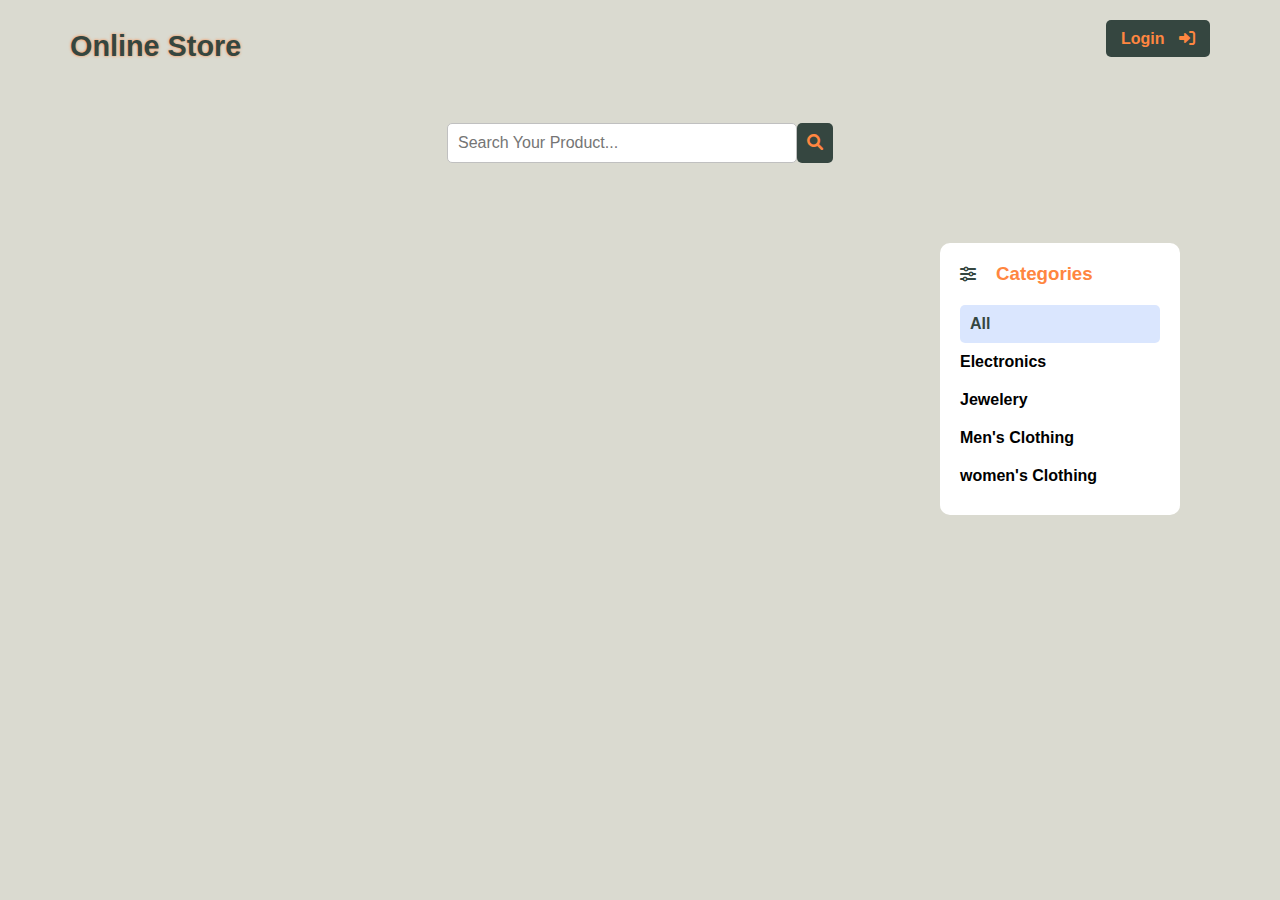
<file: index.html>
<!DOCTYPE html>
<html lang="en">
  <head>
    <meta charset="UTF-8" />
    <meta name="viewport" content="width=device-width, initial-scale=1.0" />
    <title>Online Store</title>
    <link
      rel="stylesheet"
      href="https://cdnjs.cloudflare.com/ajax/libs/font-awesome/6.0.0/css/all.min.css"
    />
    <link rel="stylesheet" href="./css/global.css" />
    <link rel="stylesheet" href="./css/index.css" />
  </head>
  <body>
    <header>
      <h3>Online Store</h3>
      <div>
        <a href="auth.html" id="login">
          Login 
          <i class="fa-solid fa-right-to-bracket"></i>
        </a>
        <a href="dashboard.html" id="dashboard">
          Dashboard
          <i class="fa-solid fa-house"></i>
        </a>
      </div>
    </header>
    <div id="search">
      <input type="text" placeholder="Search Your Product...">
      <button><i class="fa-solid fa-magnifying-glass"></i></button>
    </div>
    <div id="container">
      <div id="products"><span id="loader"></span></div>
      <div id="filter">
        <div>
          <i class="fa-solid fa-sliders"></i>
          <h3>Categories</h3>
        </div>
        <ul>
          <li class="selected">All</li>
          <li>Electronics</li>
          <li>Jewelery</li>
          <li>Men's Clothing</li>
          <li>women's Clothing</li>
        </ul>
      </div>
    </div>
    <script type="module" src="./index.js"></script>
  </body>
</html>
</file>
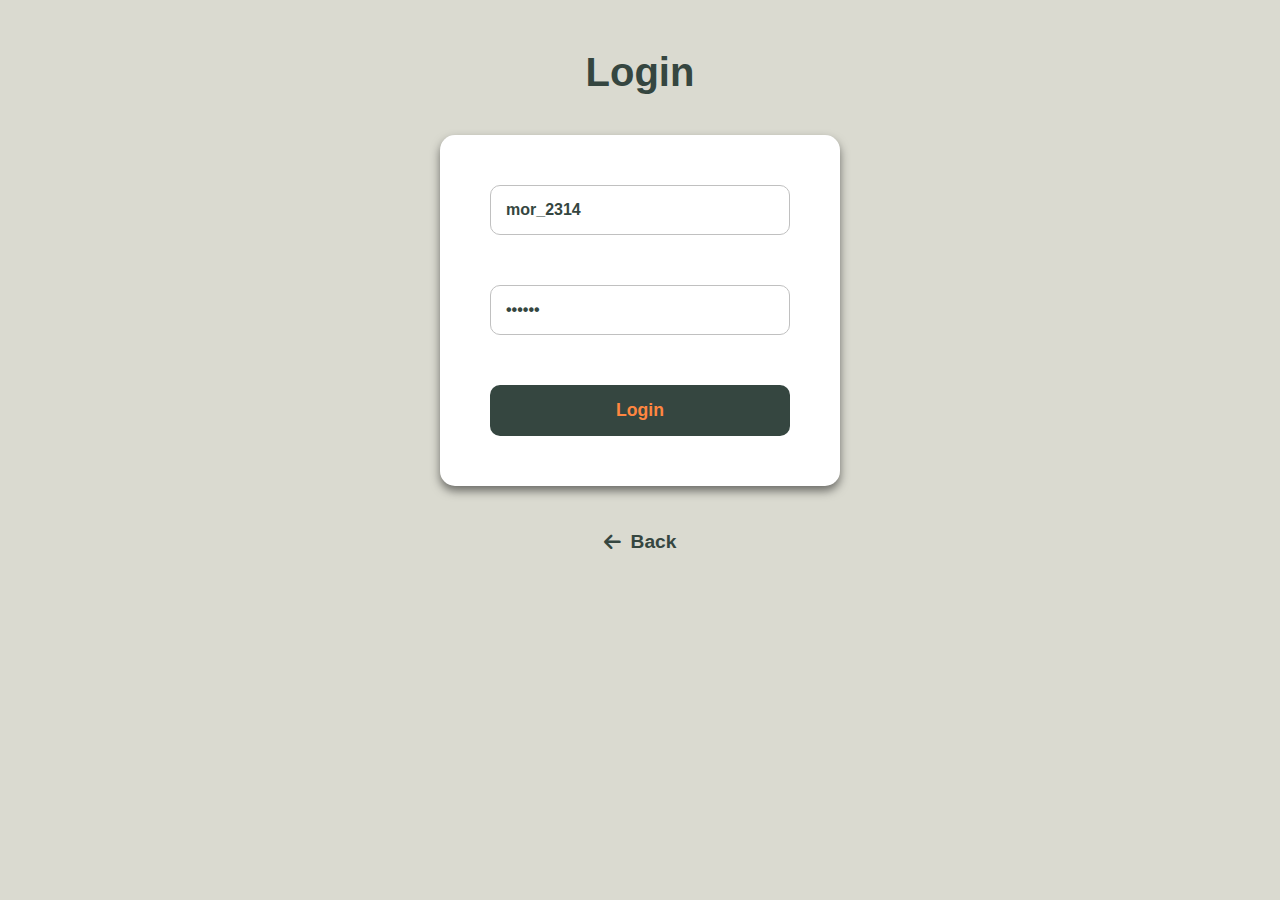
<file: auth.html>
<!DOCTYPE html>
<html lang="en">
  <head>
    <meta charset="UTF-8" />
    <meta name="viewport" content="width=device-width, initial-scale=1.0" />
    <title>Login</title>
    <link
      rel="stylesheet"
      href="https://cdnjs.cloudflare.com/ajax/libs/font-awesome/6.0.0/css/all.min.css"
    />
    <link rel="stylesheet" href="./css/global.css" />
    <link rel="stylesheet" href="./css/auth.css" />
  </head>
  <body>
    <div id="container">
      <h2>Login</h2>
      <form>
        <input type="text" placeholder="Username" value="mor_2314">
        <input type="password" placeholder="Password" value="83r5^_">
        <button type="submit">Login</button>
      </form>
      <a href="index.html">
        <i class="fa-solid fa-arrow-left"></i>
        <p>Back</p>
      </a>
    </div>
    <script type="module" src="./auth.js"></script>
  </body>
</html>
</file>
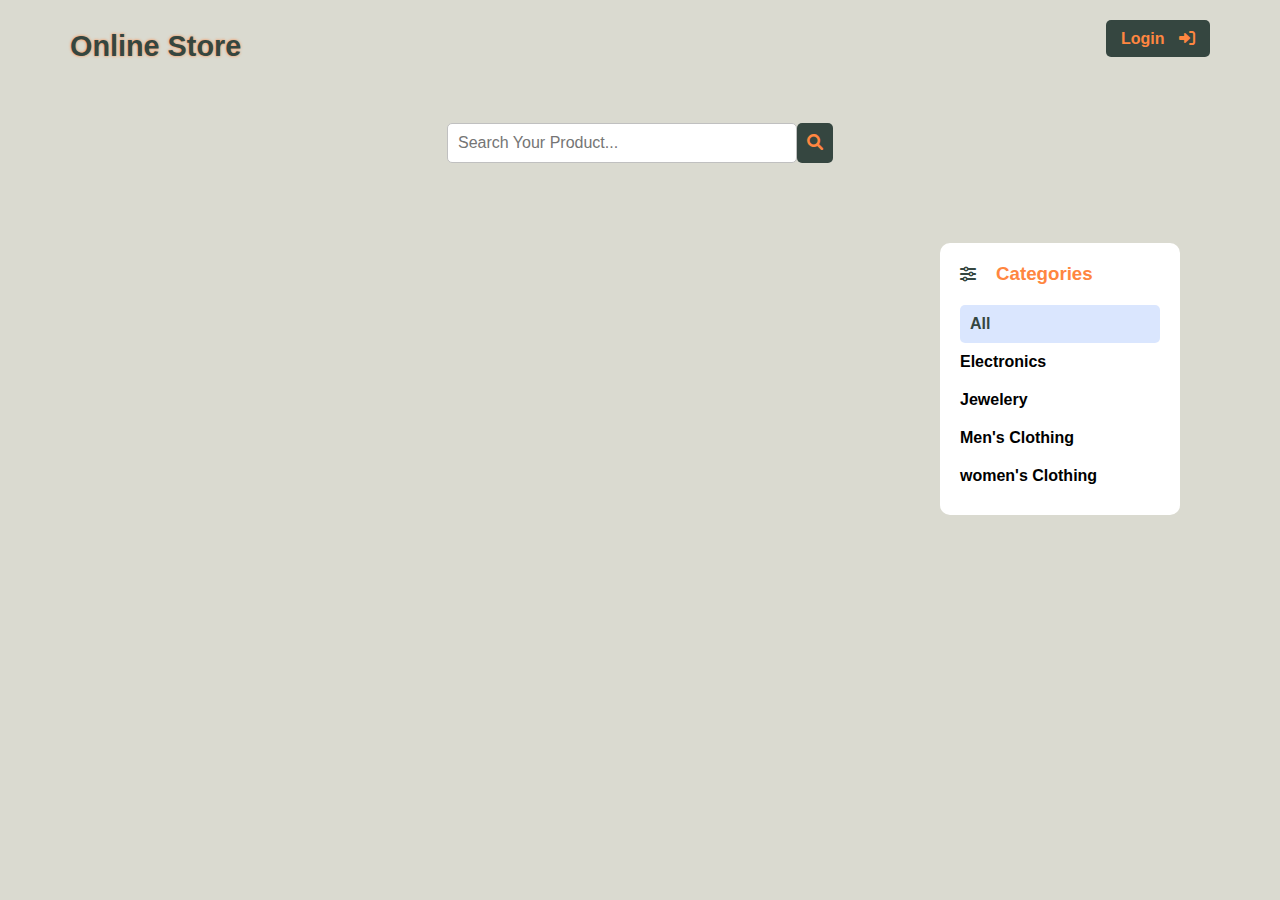
<file: dashboard.html>
<!DOCTYPE html>
<html lang="en">
  <head>
    <meta charset="UTF-8" />
    <meta name="viewport" content="width=device-width, initial-scale=1.0" />
    <title>Dashboard</title>
    <link
      rel="stylesheet"
      href="https://cdnjs.cloudflare.com/ajax/libs/font-awesome/6.0.0/css/all.min.css"
    />
    <link rel="stylesheet" href="./css/global.css" />
    <link rel="stylesheet" href="./css/dashboard.css" />
  </head>
  <body>
    <header>
      <h3>Online Store</h3>
      <div>
        <a href="index.html" class="home">
          Home
          <i class="fa-solid fa-house"></i>
        </a>
        <a class="logout">
          Logout
          <i class="fa-solid fa-right-from-bracket"></i>
        </a>
      </div>
    </header>
    <main>
      <h1>User's List:</h1>
      <div id="container"><span id="loader"></span></div>
    </main>

    <script type="module" src="./dashboard.js"></script>
  </body>
</html>
</file>
<file: css/global.css>
:root {
  --color-primary: #354640;
  --color-secondary: #1e66f72a;
  --color-background: #dadad0;
  --color-warning: #ff8640;
  --color-error: #f75e4b;
}

* {
  padding: 0;
  margin: 0;
  box-sizing: border-box;
  font-family:'Gill Sans', 'Gill Sans MT', Calibri, 'Trebuchet MS', sans-serif;
}

body {
  max-width: 1200px;
  margin: auto;
  background-color: var(--color-background);
}

#loader {
  width: 100px;
  height: 100px;
  margin: auto;
  border: 7px solid var(--color-primary);
  border-bottom-color: transparent;
  border-top-color: transparent;
  border-radius: 50%;
  display: inline-block;
  animation: rotation 0.8s linear infinite;
}

@keyframes rotation {
  0% {
    transform: rotate(0deg);
  }
  100% {
    transform: rotate(360deg);
  }
}
</file>
<file: css/index.css>
header {
width: 100%;
display: flex;
justify-content: space-between;
padding: 30px ;
margin-bottom: 30px;

}
header h3 {
    color: var(--color-primary);
    font-size: 1.8rem;
    text-shadow: 0 0 3px #ff8640;
}
header a {
    color: var(--color-warning);
    text-decoration: none;
    background-color: var(--color-primary);
    padding: 10px 15px;
    border-radius: 5px;
    font-weight: 600;
    transition: all 0.1s ease-in;
}
header i {
    margin-left: 10px;  
}
header a:hover {
    color: var(--color-primary);
    background-color: var(--color-warning);
    transition: all 0.1s ease-out;
}
#search {
    display: flex;  
    justify-content: center;
}
#search input {
    width: 350px;
    padding: 10px;
    border: silver 1px solid;
    border-radius: 5px;
    color: var(--color-primary);
    font-size: 1rem;
}
#search button {
    padding: 10px;
    border: none;
    border-radius: 5px;
    background-color: var(--color-primary);
    color: var(--color-warning);
    cursor: pointer;
    font-size: 1rem;
    transition: all 0.1s ease-in;
}
#search button:hover {
    background-color: var(--color-secondary);
    color: var(--color-primary);
}
#container {
    display: flex;
    margin: 80px 0 40px;
}
#filter {
    padding: 20px;
    background-color: #fff;
    margin-left: 20px;
    height: fit-content;
    border-radius: 10px;
}
#filter div {
    width: 200px;
    display: flex;
    align-items: center;
    margin-bottom: 20px;
    color: var(--color-primary);
}
#filter h3 {
    margin-left: 20px;
    color: var(--color-warning);
}
#filter li {
    list-style: none;
    padding: 10px 0;
    cursor: pointer;
    font-weight: 550;
}
#filter li:hover {
    color: var(--color-warning);
    transition: all 0.1s ease-in-out;
}
#filter .selected {
    background-color: var(--color-secondary);
    color: var(--color-primary);
    padding: 10px;
    border-radius: 5px;
}
#products {
    display: grid;
    grid-template-columns: repeat(3, minmax(280px, 1fr));
    gap: 20px;
    justify-content: center;
    color: var(--color-error);
}
#products > div {
    background-color: #fff;
     width: 300px;
    margin-bottom: 20px;
    padding: 15px;
    border-radius: 10px;
    position: relative;
    align-items: center;
}
img {
    width: 220px;
    height: 220px;
    padding-left: 25px;
    margin: 50px 0 40px;
    border-radius: 5px;
}
img:hover {
    transform: scale(1.1);
    transition: all 0.2s ease-in;
    cursor: pointer;
}
h4 {
    color: var(--color-primary);
}
#price {
    display: flex;
    justify-content: space-between;
    align-items: center;
    margin: 30px 0 10px;
}
#price p {
    color: gray;
    font-weight: 600;
}
#price button {
    color: #fff;
    background-color: var(--color-primary);
    border: none;
    padding: 5px 10px;
    border-radius: 5px;
    cursor: pointer;
    transition: all 0.1s ease-in;
}
#price button:hover {
    color: var(--color-warning);
    background-color: var(--color-primary);
}
#rate {
    position: absolute;
    top: 15px;
    background-color: var(--color-background);
    color: var(--color-warning);
    padding: 5px;
    border-radius: 5px;
    font-size: 0.9rem;
}
#count {
    position: absolute;
    top:15px;
    right: 15px;
    background-color: var(--color-background);
    color: var(--color-primary);
    padding: 5px;
    border-radius: 5px;
    font-size: 0.9rem;
}
@media (max-width: 1215px) and (min-width: 881px){
    header {
        margin: auto;
    }
    #container {
        justify-content: space-around;
    }
    #filter {
        margin-right: 10px;
    }
    #products {
        grid-template-columns: repeat(2, minmax(200px, 1fr));
        gap: 35px;
        justify-content: center;
      }
}
@media (max-width: 880px) {
    #container {
        flex-wrap: wrap;
        flex-direction: column-reverse;
        margin: 30px 20px 0 10px;
        row-gap: 20px;
    }
    #products {
        grid-template-columns: repeat(1, minmax(100px, 1fr));
       align-items: center;
       margin-left: 15%;
        
       
    }
}
</file>
<file: css/auth.css>
#container {
    display: flex;
    flex-direction: column;
    align-items: center;
    padding-top: 50px;
}
h2 {
    font-size: 2.5rem;
    margin-bottom: 40px;
    color: var(--color-primary);
}
form {
    display: flex;
    flex-direction: column;
    background-color: #fff;
   box-shadow: 0px 5px 10px 0px rgba(0, 0, 0, 0.5);
    padding: 50px;
    border-radius: 15px;
}
input {
    border: 1px solid silver;
    margin-bottom: 50px;
    padding: 15px;
    width: 300px;
    font-size: 1rem;
    font-weight: 550;
    color: var(--color-primary);
    border-radius: 10px;
}
input:focus {
    outline: none;
    border-color: var(--color-primary);
}
button {
    border: none;
    background-color: var(--color-primary);
    padding: 15px;
    border-radius: 10px;
    color: var(--color-warning);
    font-size: 1.1rem;
    font-weight: 600;
    cursor: pointer;
    transition: all 0.1s ease-in;
}
button:hover {
    background-color: var(--color-warning);
    color: var(--color-primary);
    transition: all 0.1s ease-in;
}
a {
    display: flex;
    align-items: center;
    text-decoration: none;
    font-size: 1.2rem;
    font-weight: 600;
    color:var(--color-primary);
    margin-top: 40px;
    padding: 5px 10px;
    border-radius: 5px;
    transition: all 0.1s ease-in;
}
a p {
    margin-left: 10px;
}
a:hover {
    transform: scale(1.3);
    transition: all 0.2s ease-in;
}
</file>
<file: css/dashboard.css>
header {
    display: flex;
    justify-content: space-between;
    padding: 30px 0;
    margin-bottom: 30px;
}
header h3 {
    color: var(--color-primary);
    font-size: 1.8rem;
    text-shadow: 0 0 3px #ff8640;
}
.home, .logout {
    color: var(--color-primary);
    text-decoration: none;  
    padding: 10px 15px;
    border: none;
    border-radius: 5px;
    font-weight: 600;
    font-size: 1rem;
    transition: all 0.1s ease-in;
    margin-left: 20px;
    cursor: pointer;
}
.logout {
    color: var(--color-warning);
}
.logout:hover {
    cursor: pointer;
    color: var(--color-primary);
    background-color: var(--color-warning);
    transition: all 0.1s ease-in-out;
}
header i {
    margin-left: 10px;
}
.home:hover{
    color: #fff;
    background-color: var(--color-primary);
    transition: all 0.1s ease-in-out;
}
#card {
    display: flex;
    justify-content: space-between;
    align-items: center;
    padding: 30px 20px;
    background-color: #fff;
    margin-bottom: 50px;
    border-radius: 10px;
}
h1 {
    margin: 50px 0 40px;
    color: var(--color-primary);
}
#card h3 {
    background-color: var(--color-warning);
    color: var(--color-primary);
    width: 40px;
    height: 40px;
    line-height: 40px;
    text-align: center;
    font-size: 1.4rem;
    font-weight: 600;
    border-radius: 8px;
}
#card div {
    background-color: var(--color-secondary);
    border-radius: 10px;
    padding: 15px;
}
#card p {
    color: var(--color-primary);
    font-weight: 600;
    font-size: 1.1rem;
    margin-bottom: 20px;
}
#card i {
    margin-right: 5px;
}
@media (max-width: 1215px) and (min-width: 886px){
    header {
        margin: auto 10px;
    }
    h1 {
        margin-left: 20px;
    }
    #card {
        flex-wrap: wrap;
        margin: 20px;
        column-gap: 10px;
        row-gap: 10px;
        justify-content: space-around;
    }
}

@media (max-width: 885px) {
    header {
        margin: auto 5px;
    }
    h1 {
        margin-left: 10px;
    }
    #card {
        flex-wrap: wrap;
        column-gap: 10px;
        row-gap: 10px;
        margin: 20px;
        justify-content: space-around;
    }
}
</file>
